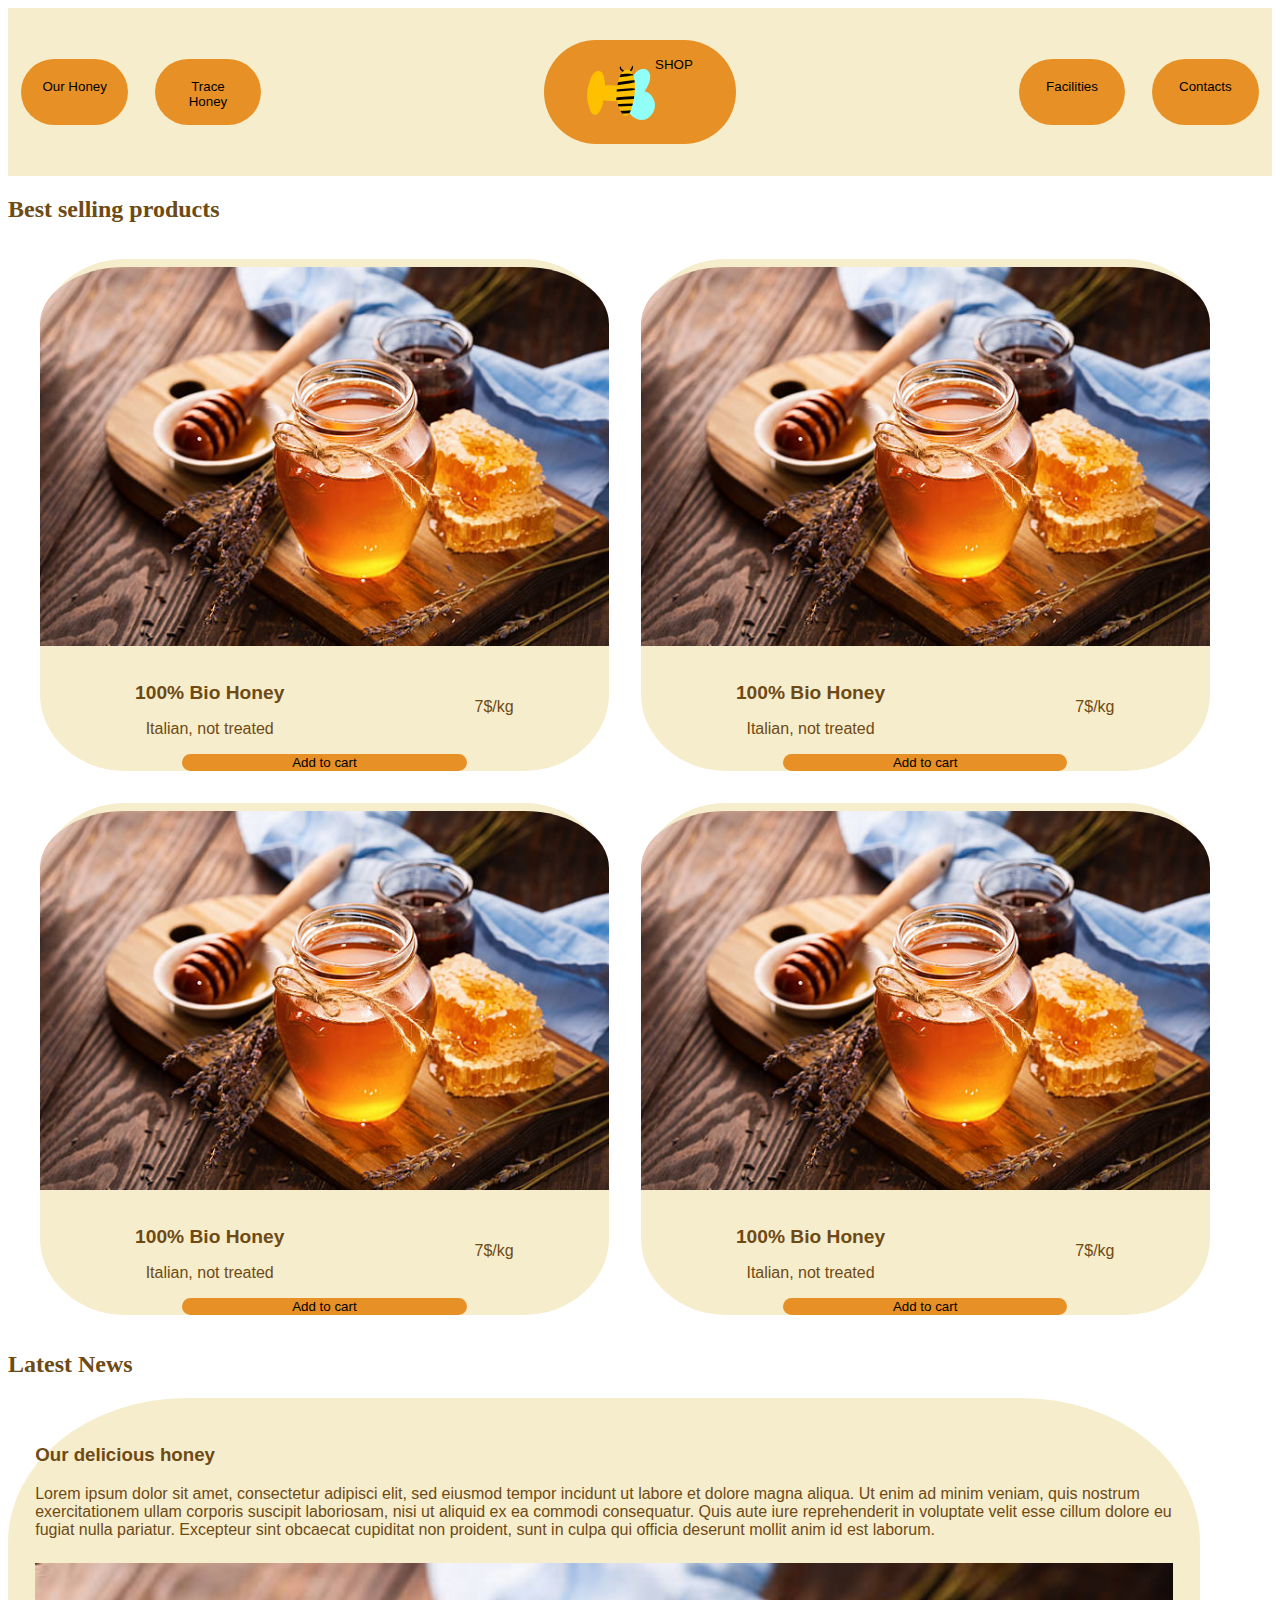
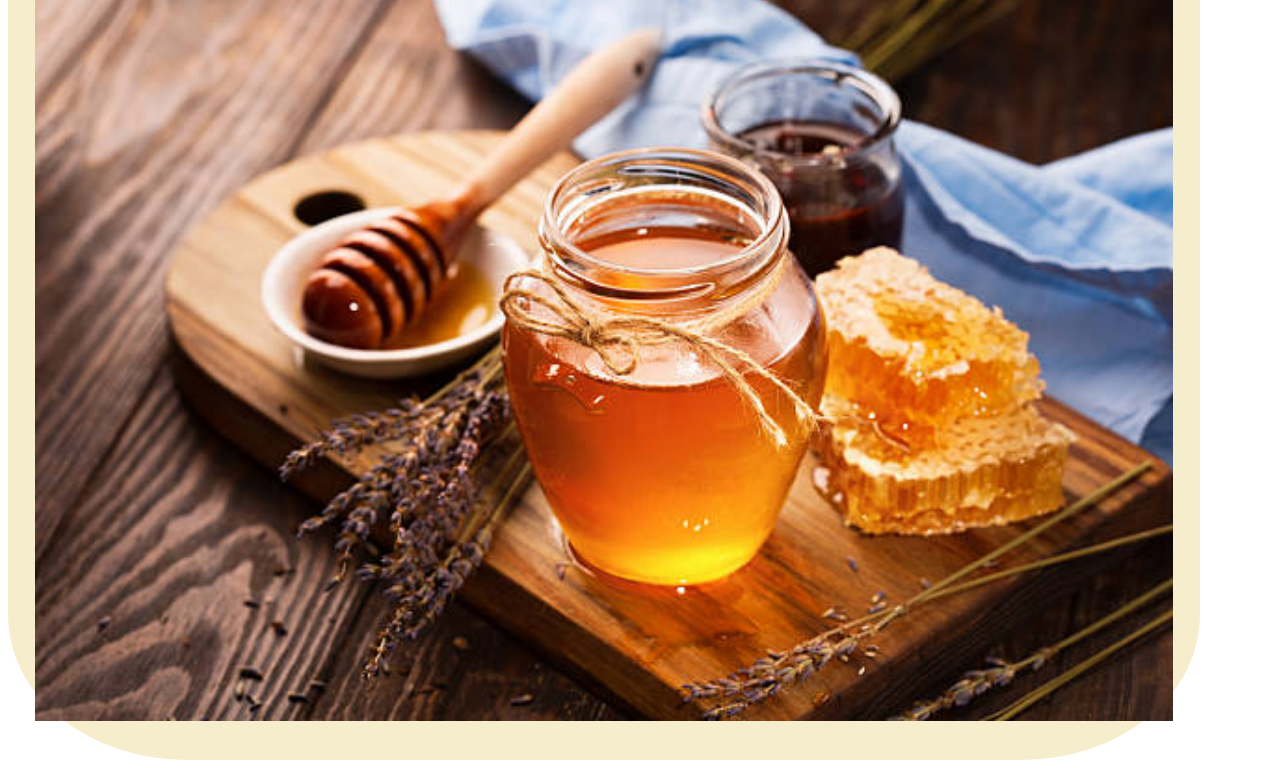
<file: index.html>
<!DOCTYPE html>
<html lang="en">
<head>
    <meta charset="UTF-8">
    <meta http-equiv="X-UA-Compatible" content="IE=edge">
    <meta name="viewport" content="width=device-width, initial-scale=1.0">
    <title>Document</title>
    <link rel="stylesheet" href="css/navigation-bar.css">
    <link rel="stylesheet" href="css/product-card.css">
    <link rel="stylesheet" href="css/flexible-article.css">
</head>
<body>
  <div id="container">
    <nav>
        <div>
            <button class="miniButton">Our Honey</button>
            <button class="miniButton">Trace Honey</button>
        </div>
        <div id="centralButton">
            
            <button><img src="./assets/imgs/logo.png"> SHOP</button>
        </div>
        <div>
            <button class="miniButton">Facilities</button>
            <button class="miniButton">Contacts</button>
        </div>
    </nav>

    <h2>Best selling products</h2>
  <div id="cards">
    <div class="card">
        <picture>
            <img src="./assets/imgs/honey.jpg" alt="honey"/>
        </picture>
        <div id="pippo">
            <div>
                <span>100% Bio Honey</span>
                <p>Italian, not treated</p>
            </div>
            <p>7$/kg</p>
        </div>
        <button>Add to cart</button>
    </div>
    <div class="card">
        <picture>
            <img src="./assets/imgs/honey.jpg" alt="honey"/>
        </picture>
        <div id="pippo">
            <div>
                <span>100% Bio Honey</span>
                <p>Italian, not treated</p>
            </div>
            <p>7$/kg</p>
        </div>
        <button>Add to cart</button>
    </div>
    <div class="card">
        <picture>
            <img src="./assets/imgs/honey.jpg" alt="honey"/>
        </picture>
        <div id="pippo">
            <div>
                <span>100% Bio Honey</span>
                <p>Italian, not treated</p>
            </div>
            <p>7$/kg</p>
        </div>
        <button>Add to cart</button>
    </div>
    <div class="card">
        <picture>
            <img src="./assets/imgs/honey.jpg" alt="honey"/>
        </picture>
        <div id="pippo">
            <div>
                <span>100% Bio Honey</span>
                <p>Italian, not treated</p>
            </div>
            <p>7$/kg</p>
        </div>
        <button>Add to cart</button>
    </div>
  </div>
    <h2>Latest News</h2>
    <article>
        <h3>Our delicious honey</h3>
        <p>Lorem ipsum dolor sit amet, consectetur adipisci elit, sed eiusmod tempor incidunt ut labore et dolore magna aliqua. Ut enim ad minim veniam, quis nostrum exercitationem ullam corporis suscipit laboriosam, nisi ut aliquid ex ea commodi consequatur. Quis aute iure reprehenderit in voluptate velit esse cillum dolore eu fugiat nulla pariatur. Excepteur sint obcaecat cupiditat non proident, sunt in culpa qui officia deserunt mollit anim id est laborum.</p>
        <img src="./assets/imgs/honey.jpg">
    </article>
  </div>
</body>
</html>
</file>
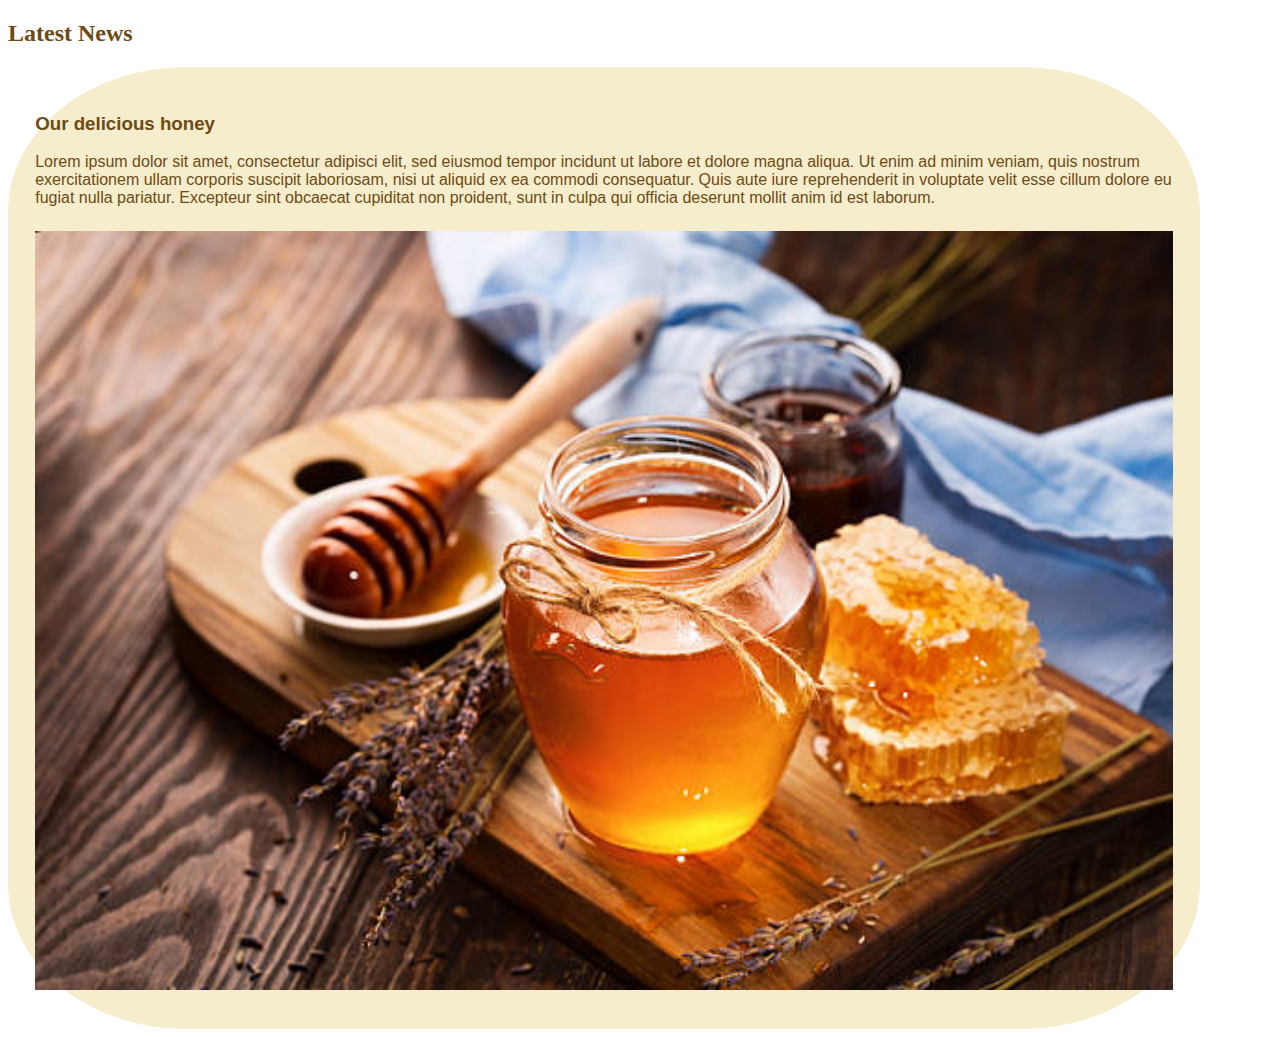
<file: flexible-article.html>
<!DOCTYPE html>
<html lang="en">
<head>
    <meta charset="UTF-8">
    <meta http-equiv="X-UA-Compatible" content="IE=edge">
    <meta name="viewport" content="width=device-width, initial-scale=1.0">
    <link rel="stylesheet" href="css/flexible-article.css">
    <title>Document</title>
</head>
<body>
    <h2>Latest News</h2>
    <article>
        <h3>Our delicious honey</h3>
        <p>Lorem ipsum dolor sit amet, consectetur adipisci elit, sed eiusmod tempor incidunt ut labore et dolore magna aliqua. Ut enim ad minim veniam, quis nostrum exercitationem ullam corporis suscipit laboriosam, nisi ut aliquid ex ea commodi consequatur. Quis aute iure reprehenderit in voluptate velit esse cillum dolore eu fugiat nulla pariatur. Excepteur sint obcaecat cupiditat non proident, sunt in culpa qui officia deserunt mollit anim id est laborum.</p>
        <img src="./assets/imgs/honey.jpg">
    </article>

</body>
</html>
</file>
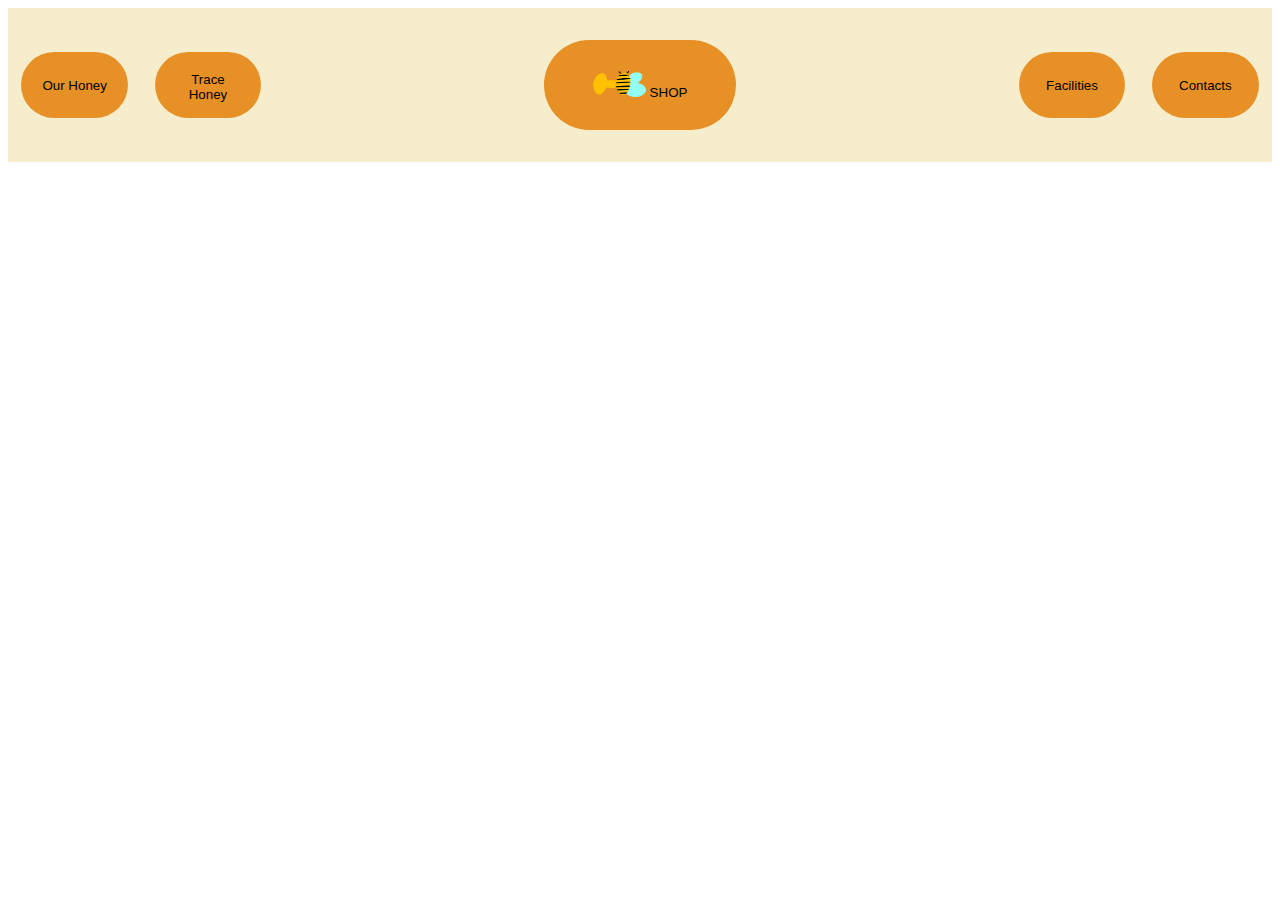
<file: navigation-bar.html>
<!DOCTYPE html>
<html lang="en">
<head>
    <meta charset="UTF-8">
    <meta http-equiv="X-UA-Compatible" content="IE=edge">
    <meta name="viewport" content="width=device-width, initial-scale=1.0">
    <link rel="stylesheet" href="css/navigation-bar.css">
    <title>Document</title>
</head>
<body>
    <nav>
        <div>
            <button class="miniButton">Our Honey</button>
            <button class="miniButton">Trace Honey</button>
        </div>
        <div id="centralButton">
            
            <button><img src="./assets/imgs/logo.png"> SHOP</button>
        </div>
        <div>
            <button class="miniButton">Facilities</button>
            <button class="miniButton">Contacts</button>
        </div>
    </nav>
</body>
</html>
</file>
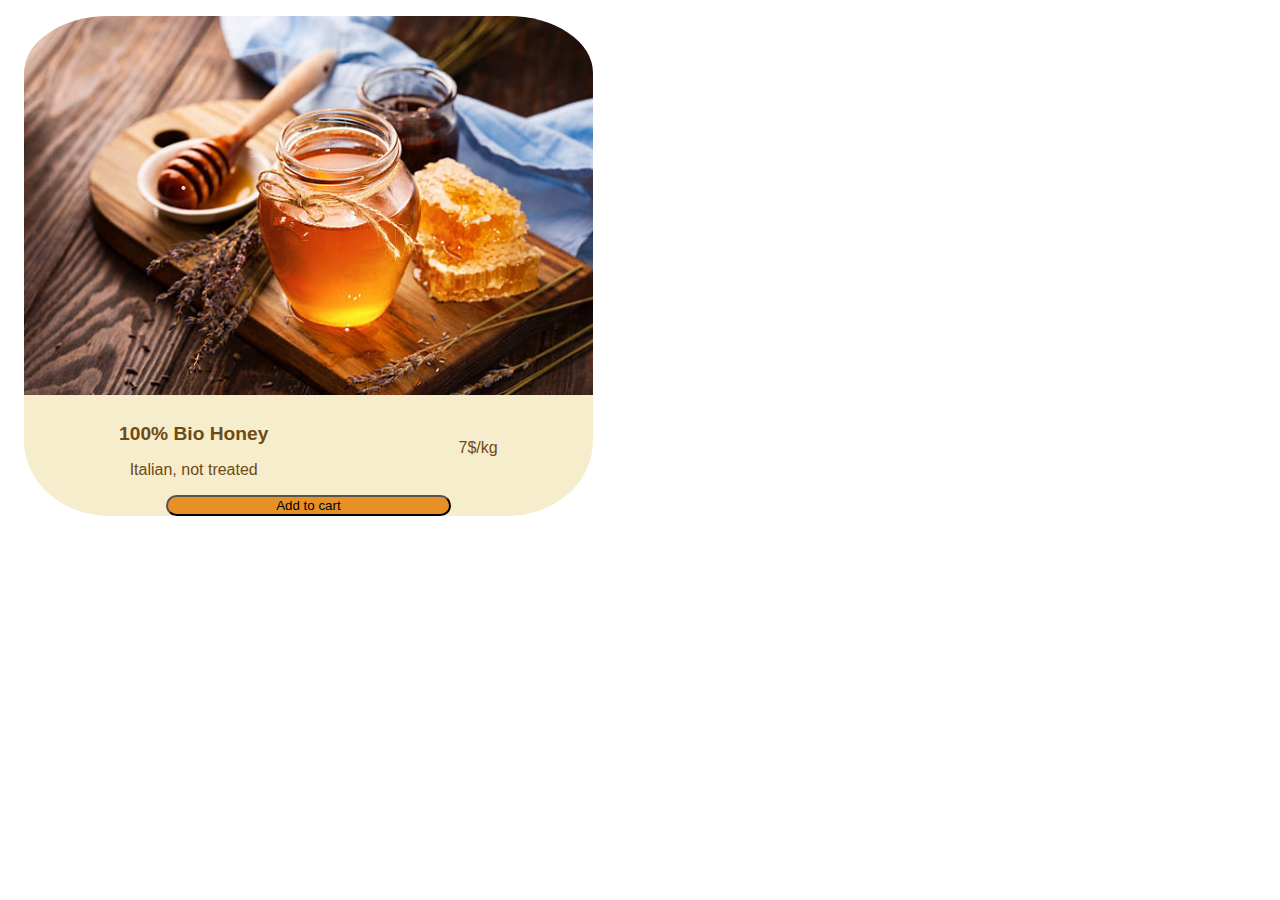
<file: product-card.html>
<!DOCTYPE html>
<html lang="en">
<head>
    <meta charset="UTF-8">
    <meta http-equiv="X-UA-Compatible" content="IE=edge">
    <meta name="viewport" content="width=device-width, initial-scale=1.0">
    <link rel="stylesheet" href="css/product-card.css">
    <title>Document</title>
</head>
<body> 

    <div class="card">
        <picture>
            <img src="./assets/imgs/honey.jpg" alt="honey"/>
        </picture>
        <div id="pippo">
            <div>
                <span>100% Bio Honey</span>
                <p>Italian, not treated</p>
            </div>
            <p>7$/kg</p>
        </div>
        <button>Add to cart</button>
    </div>
    
</body>
</html>
</file>
<file: css/navigation-bar.css>
#container{
    width:100%;
    height: 100%;
}

/*Navigation bar*/

nav{
    display: flex;
    align-items: center;
    justify-content: space-around;
    background-color: rgb(246, 237, 205);
    max-height: 10%;
    width: 100%;
}

nav div{
    display: flex;
    justify-content: end;
}

.miniButton{
    width:8em;
    height:5em;
    margin: 1em;
    background-color: rgb(231, 144, 38);
    border-radius: 50px;
    padding: 1.5em;
}

#centralButton{
    display: flex;
    width:10em;
    margin: 2em auto;
    background-color: rgb(231, 144, 38);
    border-radius: 20em;
    padding: 1em;
}

button{
    background-color: rgb(231, 144, 38); 
    text-align: center;
    margin: 1em auto;
    border: none;  
}



img{
    width: 4em;
    height: 2em;
    margin:0 auto;
    background-color: rgb(231, 144, 38); 

}
</file>
<file: css/product-card.css>
/*Product card*/

#cards{
    width: 100%;
    height: 100%;
    display: flex;
    flex-wrap: wrap;
    margin:1em;
}
.card{
    height: 40%;
    width: 45%;
    background-color: rgb(246, 237, 205);
    border-radius: 15%;
    font-family: Arial, Helvetica, sans-serif;
    color:rgb(110, 74, 20);
    margin: 1em;
}


picture img{
    width:100%;
    height: 100%;
    max-width: 100%;
    max-height: 100%;
    border-radius: 15% 15% 0% 0%;
}

.card > div{
   display: flex;
   height:100%;
   flex-direction: row;
   justify-content: space-around;
   vertical-align: middle;
   margin-top: 1.5em;
   text-align: center;
}

span{
    font-weight: bold;
    font-size: 1.2em;
}

button{
    display: flex;
    width:50%;
    height:10%;
    margin: 0 auto;
    background-color: rgb(231, 144, 38);
    border-radius: 24px;
    text-align: center;
    justify-content: center;
    
}
</file>
<file: css/flexible-article.css>
/*flexible article*/
article{
    background-color: rgb(246, 237, 205);
    border-radius: 15%;
    font-family: Arial, Helvetica, sans-serif;
    color:rgb(110, 74, 20);
    width: 90%;
    height: 100%;
    padding: 1.7em;
}

h2{
    font-weight: bold;
    color:rgb(110, 74, 20);

}

img{
    width:100%;
    height: 100%;
    max-width: 100%;
    max-height:100%;
    margin:0.5em auto;
}
</file>
